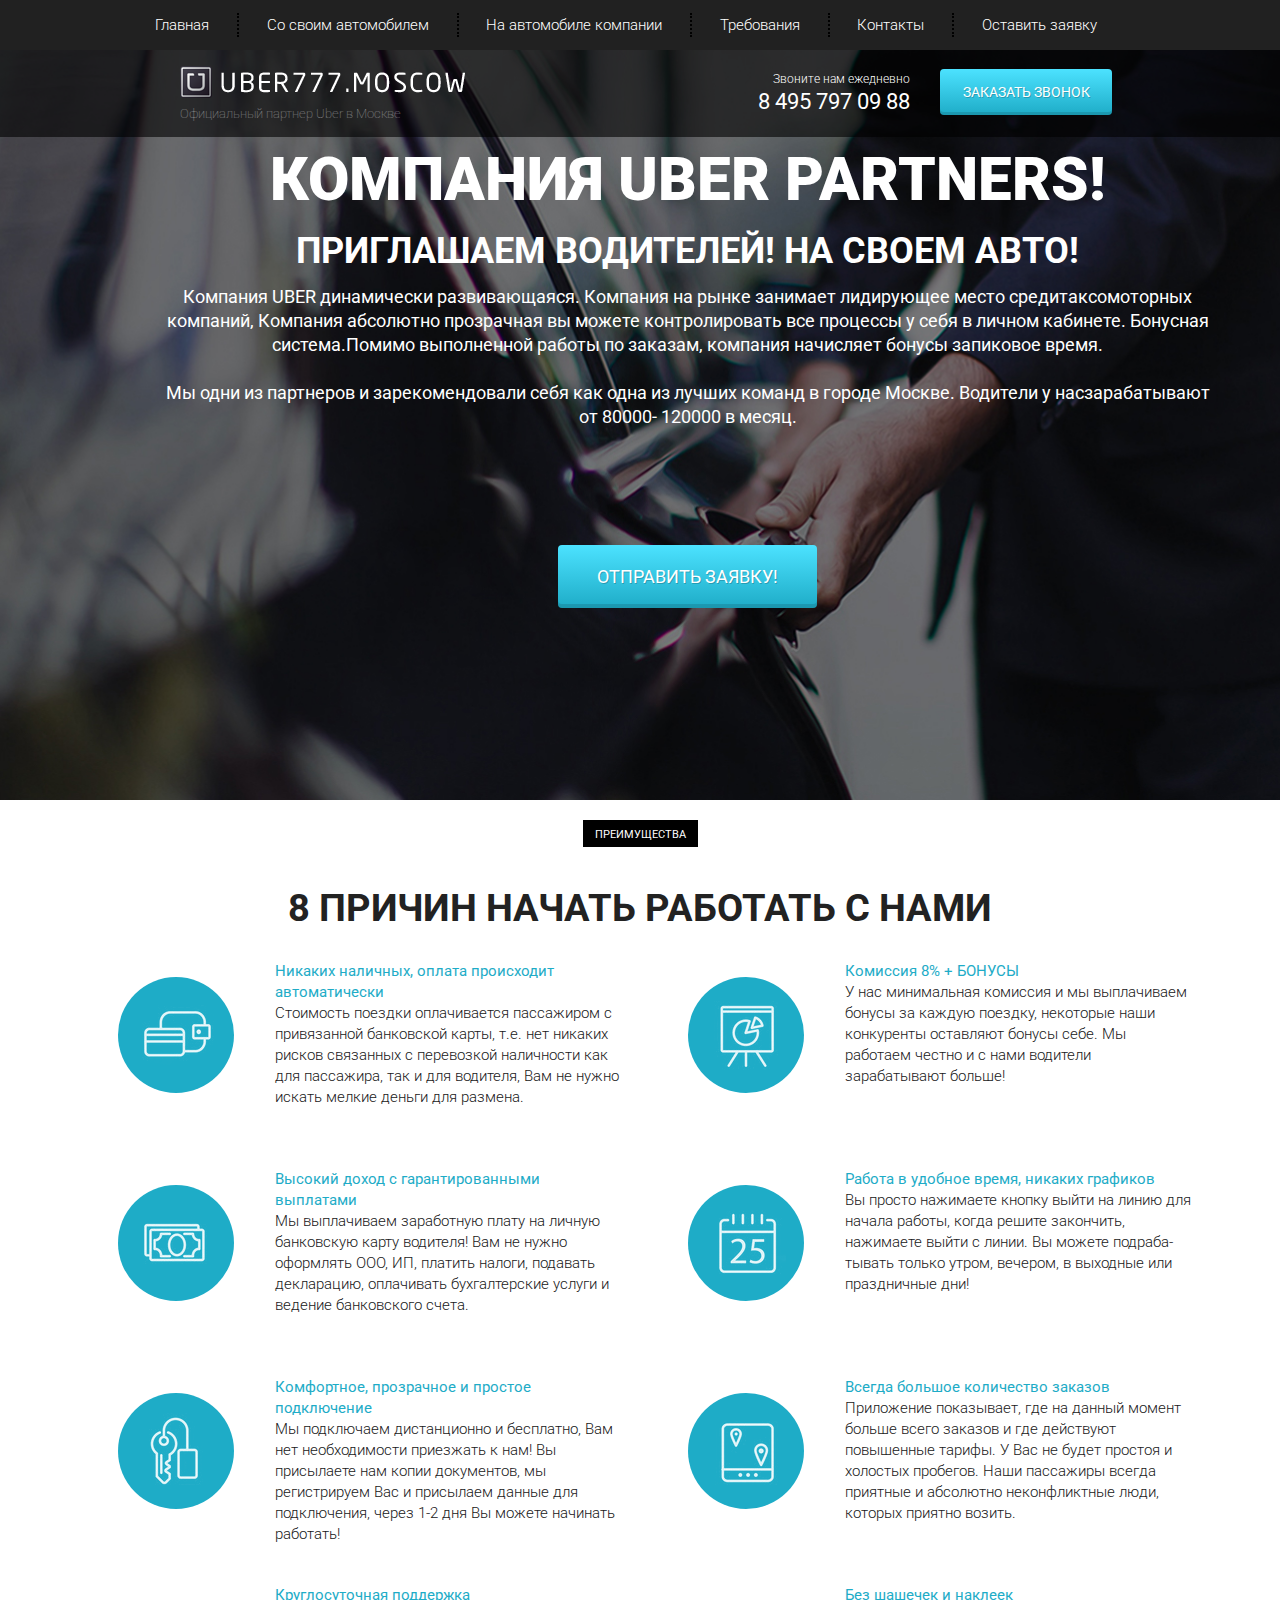
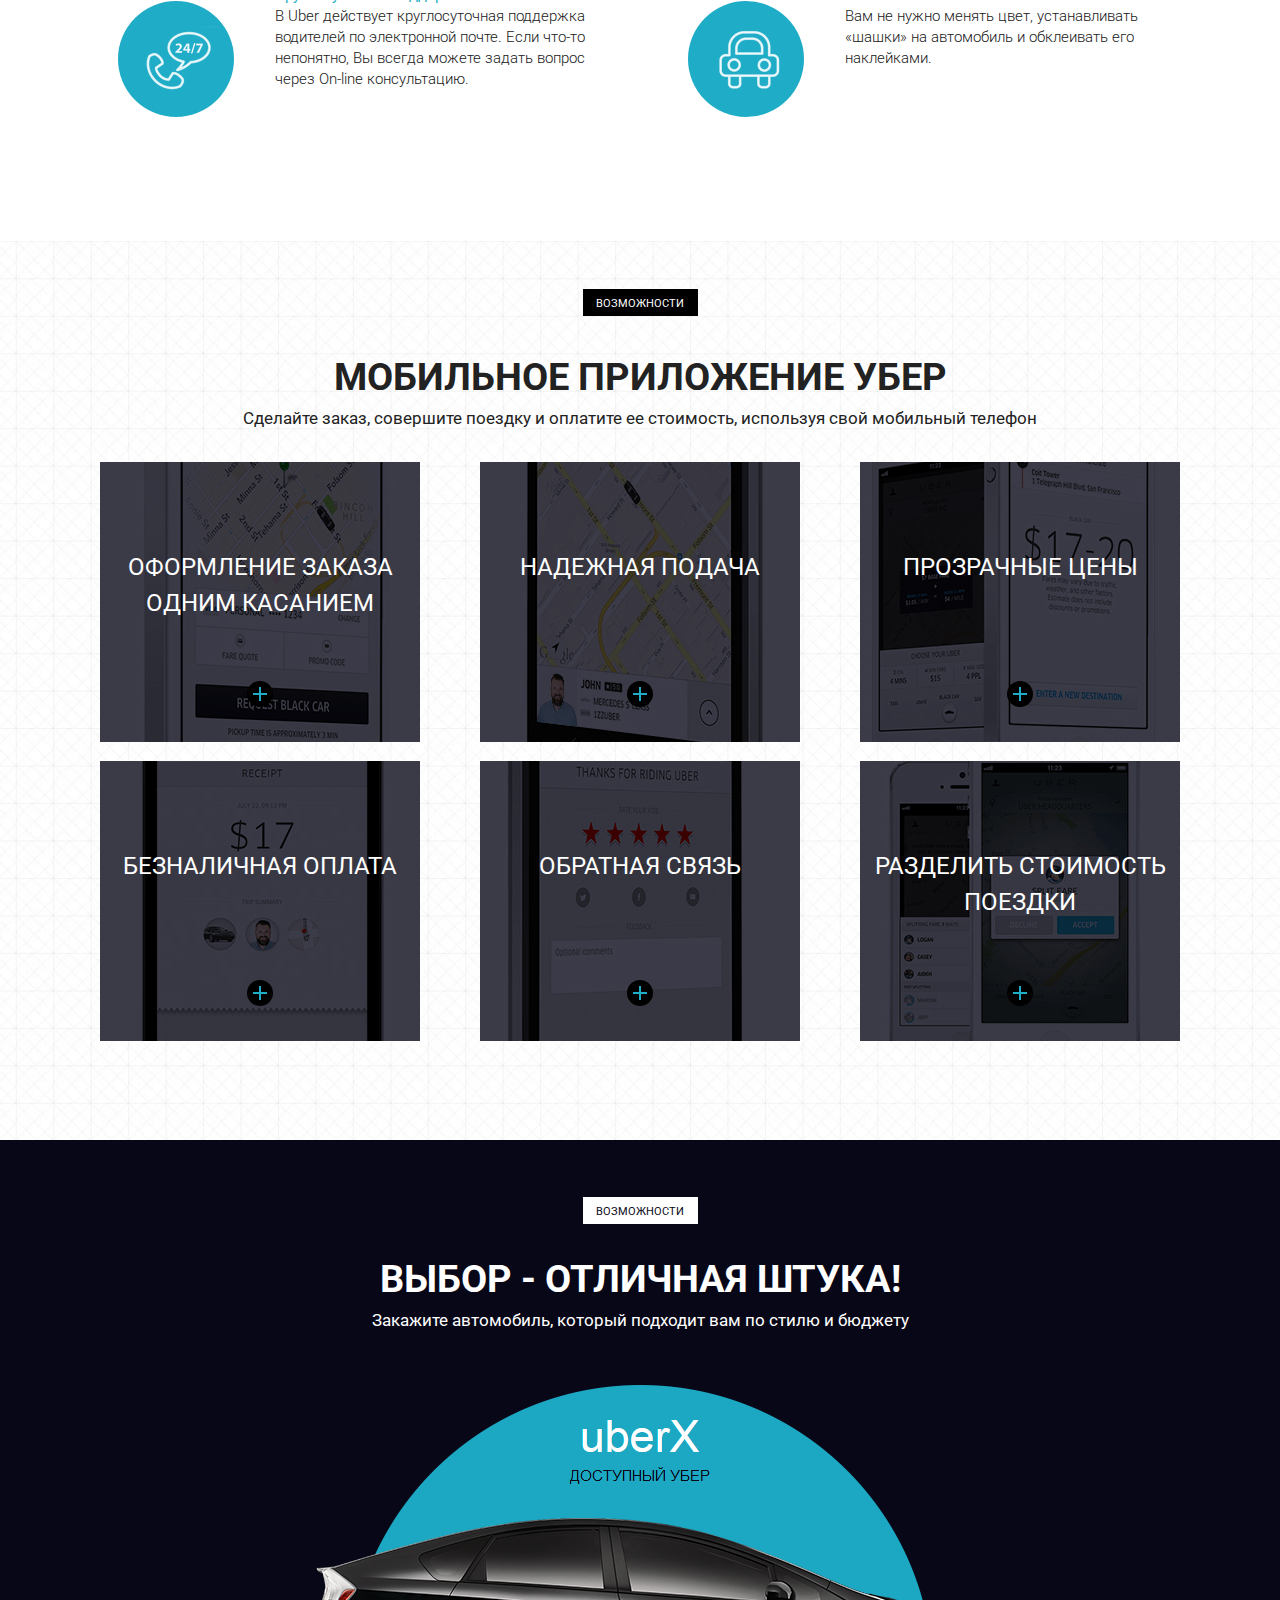
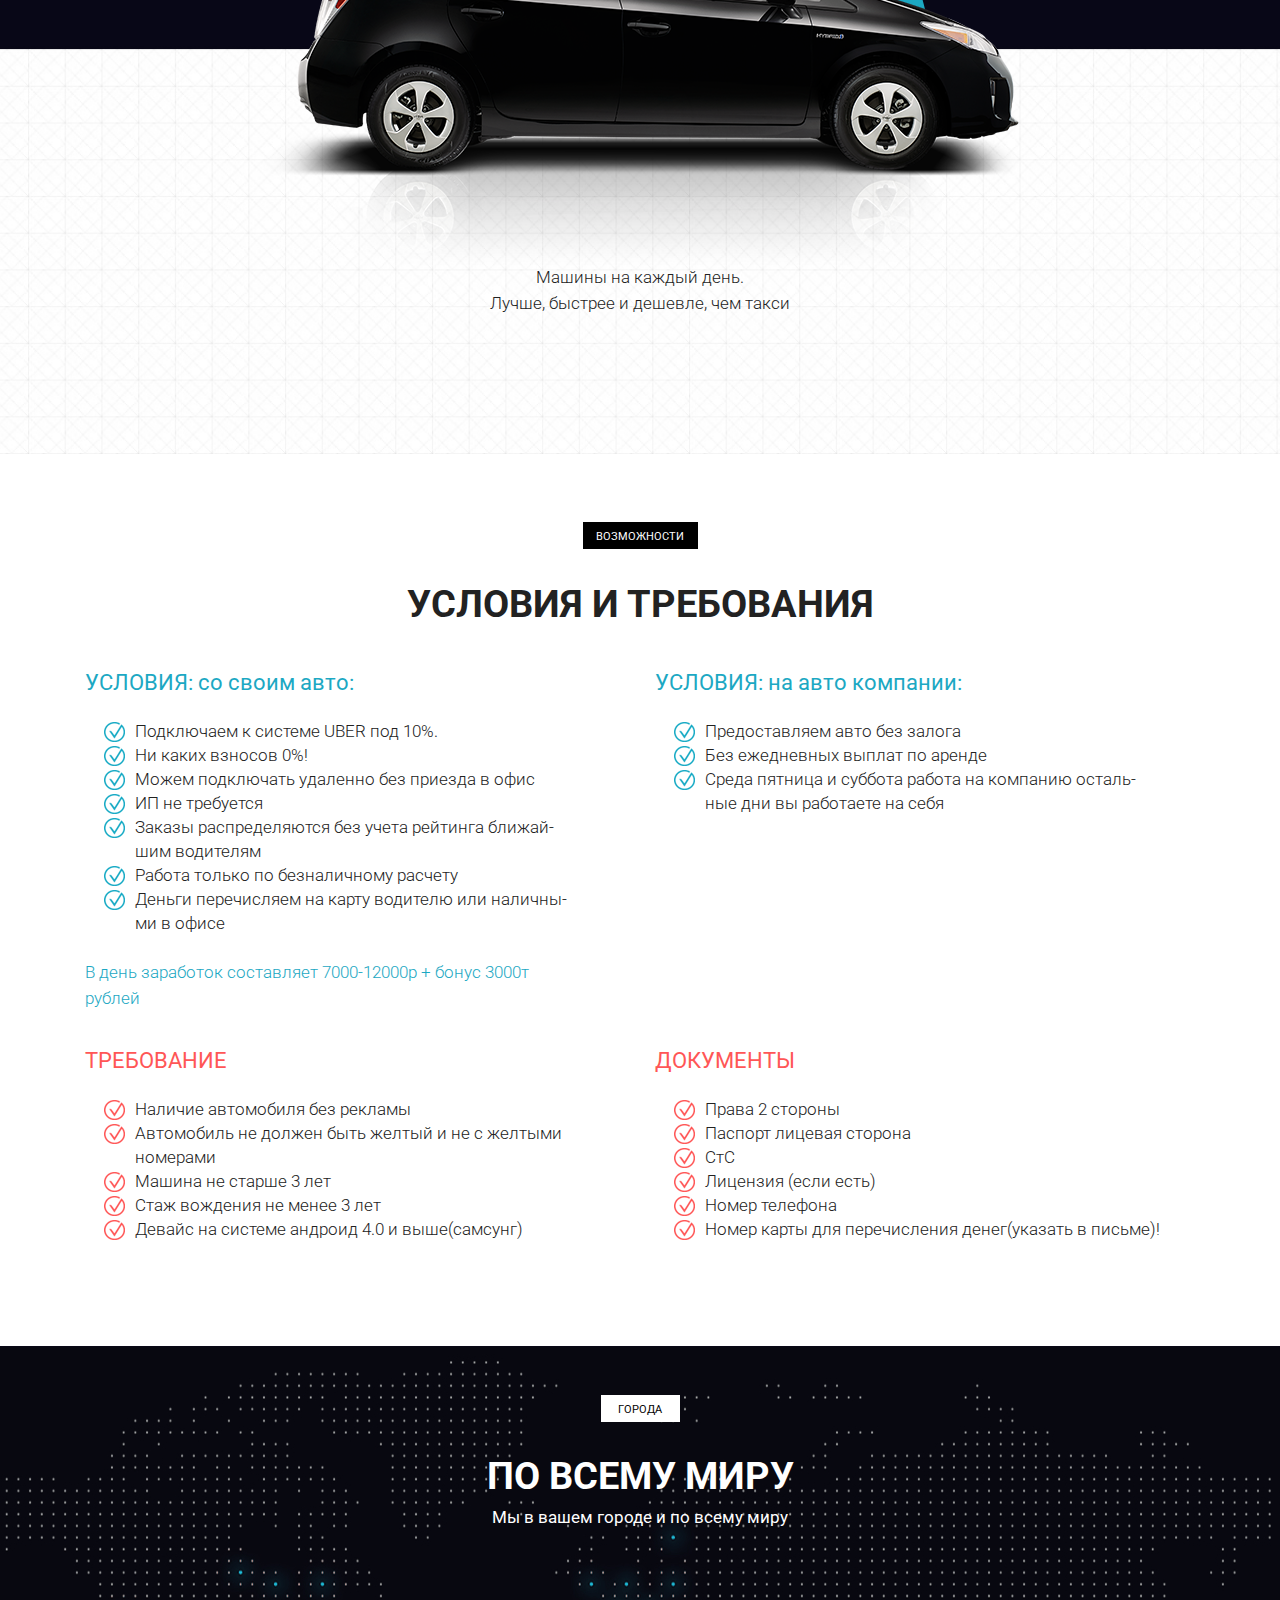
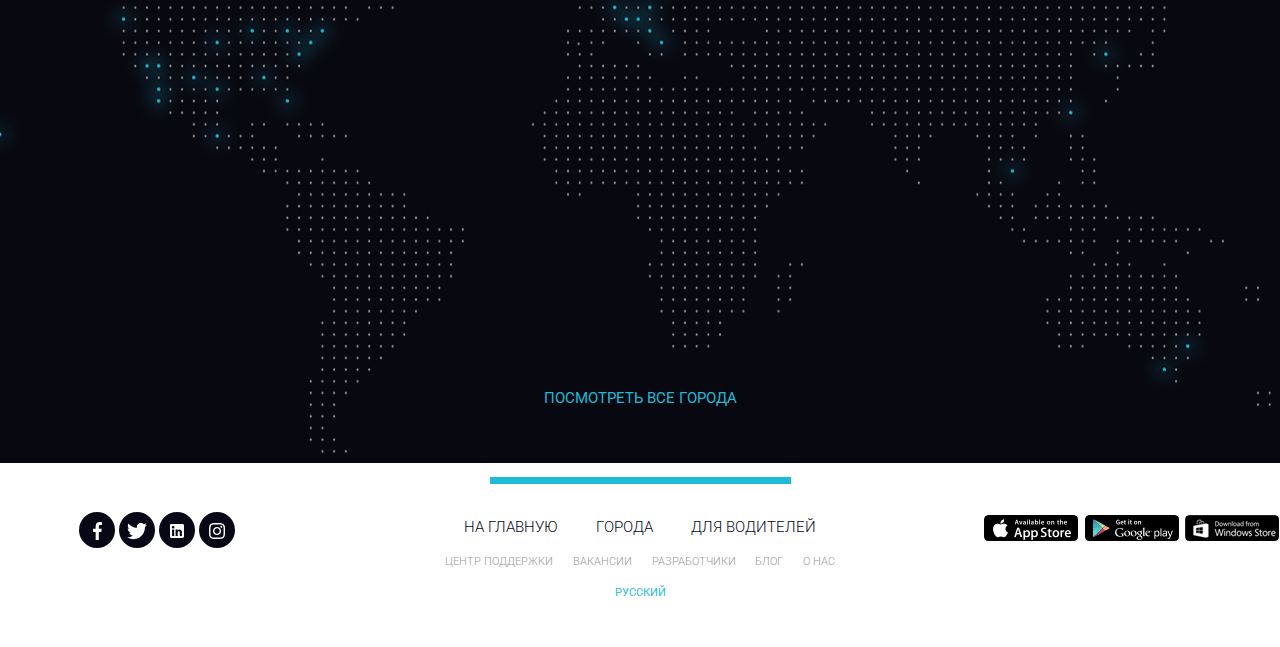
<file: uber/index.html>
<!DOCTYPE html>
<html lang="en">
<head>
    <meta charset="UTF-8">
    <meta http-equiv="X-UA-Compatible" content="IE=edge">
    <meta name="viewport" content="width=device-width, initial-scale=1.0">
    <title>Uber</title>
    <link href="https://fonts.googleapis.com/css2?family=Roboto:wght@300;400;700;900&display=swap" rel="stylesheet">
    <link rel="icon" href="icons/uber.ico" type="image/x-icon">
    <link rel="stylesheet" href="css/bootstrap-reboot.min.css">
    <link rel="stylesheet" href="css/bootstrap-grid.min.css">
    <link rel="stylesheet" href="css/style.min.css">
</head>
<body>
    <header>
        <nav>
            <div class="container">
                <ul class="menu">
                    <li class="menu_item"><a href="#" class="menu_link">Главная</a></li>
                    <li class="menu_item"><a href="#requier" class="menu_link">Со своим автомобилем</a></li>
                    <li class="menu_item"><a href="#requier" class="menu_link">На автомобиле компании</a></li>
                    <li class="menu_item"><a href="#requier" class="menu_link">Требования</a></li>
                    <li class="menu_item"><a href="#" class="menu_link">Контакты</a></li>
                    <li class="menu_item"><a href="#" class="menu_link">Оставить заявку</a></li>
                </ul>
            </div>

            <div class="hamburger">
                <span></span>
                <span></span>
                <span></span>
            </div>
        </nav>

        <div class="subheader">
            <div class="container">
                <div class="row">
                    <div class=" col-6 col-md-4 offset-md-1">
                        <a href="#" class="subheader_logo"><img src="img/Uber.png" alt="Uber"></a>
                        <div class="subheader_official">Официальный партнер Uber в Москве</div>
                    </div>
                    <div class="xs-hidden col-6 col-md-3 offset-md-1 col-xl-2 offset-xl-2">
                        <div class="subheader_call">Звоните нам ежедневно</div>
                        <a href="tel:84957970988" class="subheader_phone">8 495 797 09 88</a>
                    </div>
                    <div class="col-6 col-md-3">
                        <a href="tel:84957970988" class="xs-visited subheader_phone">8 495 797 09 88</a>
                        <button class="subheader_btn">заказать звонок</button>
                    </div>
                </div>
            </div>
        </div>
    </header>

    <section class="promo">
        <div class="container">
            <div class="row">
                <div class="cal-md-12 offset-md-0 cal-lg-10 offset-lg-1">
                    <h1 class="promo_header">КОМПАНИЯ UBER PARTNERS!</h1>
                    <h2 class="promo_subheader">ПРИГЛАШАЕМ ВОДИТЕЛЕЙ! НА СВОЕМ АВТО!</h2>
                    <div class="promo_descr">Компания UBER  динамически развивающаяся. Компания на рынке занимает лидирующее место средитаксомоторных компаний, Компания абсолютно прозрачная вы можете контролировать все процессы у себя в личном кабинете. Бонуcная система.Помимо выполненной работы по заказам, компания начисляет бонусы запиковое время.<br><br>Мы одни из партнеров и зарекомендовали себя как одна из лучших команд в городе Москве.  Водители у насзарабатывают от 80000- 120000 в месяц.</div>
                    <button class="promo_btn">ОТПРАВИТЬ ЗАЯВКУ!</button>
                </div>
            </div>
        </div>
    </section>

    <section class="work">
        <div class="container">
            <div class="work_uptitle">преимущества</div>
            <h2 class="work_header">8 причин начать работать с нами</h2>
            <div class="row">
                <div class="col-md-2">
                    <div class="work_calce">
                        <img src="icons/work/1.png" alt="1" class="work_img">
                    </div>
                </div>
                <div class="col-md-4">
                    <div class="work_descr">
                        <span>Никаких наличных, оплата происходит автоматически</span><br>Стоимость поездки оплачивается пассажиром с привязанной банковской карты, т.е. нет никаких рисков связанных с перевозкой наличности как для пассажира, так и для водителя, Вам не нужно искать мелкие деньги для размена.
                    </div>
                </div>
                <div class="col-md-2">
                    <div class="work_calce">
                        <img src="icons/work/2.png" alt="2" class="work_img">
                    </div>
                </div>
                <div class="col-md-4">
                    <div class="work_descr">
                        <span>Комиссия 8% + БОНУСЫ</span> <br>У нас минимальная комиссия и мы выплачиваем бонусы за каждую поездку, некоторые наши конкуренты оставляют бонусы себе. Мы работаем честно и с нами водители зарабатывают больше!
                    </div>
                </div>

                <div class="col-md-2">
                    <div class="work_calce">
                        <img src="icons/work/3.png" alt="3" class="work_img">
                    </div>
                </div>
                <div class="col-md-4">
                    <div class="work_descr">
                        <span>Высокий доход с гарантированными выплатами</span><br>Мы выплачиваем заработную плату на личную банковскую карту водителя! Вам не нужно оформлять ООО, ИП, платить налоги, подавать декларацию, оплачивать бухгалтерские услуги и ведение банковского счета.
                    </div>
                </div>
                <div class="col-md-2">
                    <div class="work_calce">
                        <img src="icons/work/4.png" alt="4" class="work_img">
                    </div>
                </div>
                <div class="col-md-4">
                    <div class="work_descr">
                        <span>Работа в удобное время, никаких графиков</span> <br>Вы просто нажимаете кнопку выйти на линию для начала работы, когда решите закончить, нажимаете выйти с линии. Вы можете подраба-тывать только утром, вечером, в выходные или праздничные дни! 
                    </div>
                </div>

                <div class="col-md-2">
                    <div class="work_calce">
                        <img src="icons/work/5.png" alt="5" class="work_img">
                    </div>
                </div>
                <div class="col-md-4">
                    <div class="work_descr">
                        <span>Комфортное, прозрачное и простое подключение</span><br>Мы подключаем дистанционно и бесплатно, Вам нет необходимости приезжать к нам! Вы присылаете нам копии документов, мы регистрируем Вас и присылаем данные для подключения, через 1-2 дня Вы можете начинать работать!
                    </div>
                </div>
                <div class="col-md-2">
                    <div class="work_calce">
                        <img src="icons/work/6.png" alt="6" class="work_img">
                    </div>
                </div>
                <div class="col-md-4">
                    <div class="work_descr">
                        <span>Всегда большое количество заказов</span> <br>Приложение показывает, где на данный момент больше всего заказов и где действуют повышенные тарифы. У Вас не будет простоя и холостых пробегов. Наши пассажиры всегда приятные и абсолютно неконфликтные люди, которых приятно возить.
                    </div>
                </div>

                <div class="col-md-2">
                    <div class="work_calce">
                        <img src="icons/work/7.png" alt="7" class="work_img">
                    </div>
                </div>
                <div class="col-md-4">
                    <div class="work_descr">
                        <span>Круглосуточная поддержка</span><br>В Uber действует круглосуточная поддержка водителей по электронной почте. Если что-то непонятно, Вы всегда можете задать вопрос через On-line консультацию.
                    </div>
                </div>
                <div class="col-md-2">
                    <div class="work_calce">
                        <img src="icons/work/8.png" alt="8" class="work_img">
                    </div>
                </div>
                <div class="col-md-4">
                    <div class="work_descr">
                        <span>Без шашечек и наклеек</span> <br>Вам не нужно менять цвет, устанавливать «шашки» на автомобиль и обклеивать его наклейками.
                    </div>
                </div>
            </div>
        </div>
    </section>

    <section class="mobile">
        <div class="container">
            <div class="mobile_label">Возможности</div>
            <div class="mobile_title">мобильное приложение убер</div>
            <div class="mobile_subtitle">Сделайте заказ, совершите поездку и оплатите ее стоимость, используя свой мобильный телефон</div>

            <div class="row">
                <div class="col-md-4">
                    <div class="mobile_item mobile_item_1">
                        <div class="mobile_item_subtitle">оформление заказа одним касанием</div>
                        <div class="mobile_item_plus"></div>
                    </div>
                </div>
                <div class="col-md-4">
                    <div class="mobile_item mobile_item_2">
                        <div class="mobile_item_subtitle">надежная подача</div>
                        <div class="mobile_item_plus"></div>
                    </div>
                </div>
                <div class="col-md-4">
                    <div class="mobile_item mobile_item_3">
                        <div class="mobile_item_subtitle">прозрачные цены</div>
                        <div class="mobile_item_plus"></div>
                    </div>
                </div>
                <div class="col-md-4">
                    <div class="mobile_item mobile_item_4">
                        <div class="mobile_item_subtitle">безналичная оплата</div>
                        <div class="mobile_item_plus"></div>
                    </div>
                </div>
                <div class="col-md-4">
                    <div class="mobile_item mobile_item_5">
                        <div class="mobile_item_subtitle">обратная связь</div>
                        <div class="mobile_item_plus"></div>
                    </div>
                </div>
                <div class="col-md-4">
                    <div class="mobile_item mobile_item_6">
                        <div class="mobile_item_subtitle">разделить стоимость поездки</div>
                        <div class="mobile_item_plus"></div>
                    </div>
                </div>
            </div>
        </div>
    </section>

    <section class="car">
        <div class="container">
            <div class="car_label">Возможности</div>
            <div class="car_header">Выбор - отличная штука!</div>
            <div class="car_subheader">Закажите автомобиль, который подходит вам по стилю и бюджету</div>
            <img src="img/car.png" alt="car" class="car_img">
            <div class="car_descr">Машины на каждый день.<br>Лучше, быстрее и дешевле, чем такси</div>
        </div>
    </section>

    <section class="requier" id="requier">
        <div class="container">
            <div class="requier_label">возможности</div>
            <div class="requier_header">условия и требования</div>
            <div class="row">
                <div class="col-md-6">
                    <div class="requier_block requier_block_nmb">
                        <div class="requier_title">УСЛОВИЯ: со своим авто:</div>
                        <ul class="requier_list">
                            <li>Подключаем к системе UBER  под 10%.</li>
                            <li>Ни каких взносов  0%!</li>
                            <li>Можем подключать удаленно без приезда в офис</li>
                            <li>ИП не требуется</li>
                            <li>Заказы распределяются без учета рейтинга ближай-<br>
                                шим водителям</li>
                            <li>Работа только по безналичному расчету</li>
                            <li>Деньги перечисляем на карту водителю или наличны-<br>
                                ми в офисе</li>
                        </ul>
                        <div class="requier_descr">В день заработок составляет 7000-12000р + бонус 3000т<br> рублей</div>
                    </div>
                 </div>
                <div class="col-md-6">
                    <div class="requier_block requier_block_nmb">
                        <div class="requier_title">УСЛОВИЯ: на авто компании:</div>
                        <ul class="requier_list">
                            <li>Предоставляем авто без залога</li>
                            <li>Без ежедневных выплат по аренде</li>
                            <li>Среда пятница и суббота работа на компанию осталь-<br>
                                ные дни вы работаете на себя</li>
                    </div>
                </div>
                <div class="col-md-6">
                    <div class="requier_block requier_block_nmb warning">
                        <div class="requier_title">ТРЕБОВАНИЕ</div>
                        <ul class="requier_list">
                            <li>Наличие автомобиля без рекламы</li>
                            <li>Автомобиль не должен быть желтый и не с желтыми <br>
                                номерами</li>
                            <li>Машина не старше 3 лет</li>
                            <li>Стаж вождения не менее 3 лет</li>
                            <li>Девайс на системе андроид 4.0 и выше(самсунг)</li>
                    </div>
                </div>
                <div class="col-md-6">
                    <div class="requier_block requier_block_nmb warning">
                        <div class="requier_title">ДОКУМЕНТЫ</div>
                        <ul class="requier_list">
                            <li>Права 2 стороны</li>
                            <li>Паспорт лицевая сторона</li>
                            <li>СтС</li>
                            <li>Лицензия (если есть)</li>
                            <li>Номер телефона</li>
                            <li>Номер карты для перечисления денег(указать в письме)!</li>
                        </ul>
                    </div>
                </div>
            </div>
        </div>
    </section>

    <section class="world">
        <div class="container">
            <div class="world_label">города</div>
            <div class="world_header">По всему миру</div>
            <div class="world_subheader">Мы в вашем городе и по всему миру</div>
            <a href="#" class="world_link">посмотреть все города</a>
        </div>
    </section>

    <footer class="message">
        <div class="message_diving"></div>
        <div class="message_links">
            <div class="message_wrapperOne">
                <a href="#" class="message_link message_link_black">на главную</a>
                <a href="#" class="message_link message_link_black">города</a>
                <a href="#" class="message_link message_link_black">для водителей</a>
            </div>
            <div class="message_wrapperTwo">
                <a href="#" class="message_link message_link_grey">центр поддержки</a>
                <a href="#" class="message_link message_link_grey">вакансии</a>
                <a href="#" class="message_link message_link_grey">разработчики</a>
                <a href="#" class="message_link message_link_grey">блог</a>
                <a href="#" class="message_link message_link_grey">о нас</a>
            </div>
            <a href="#" class="message_link message_link_blue">русский</a>
        </div>
        <div class="message_app"><img src="img/links.jpg" alt="links"></div>
        <div class="message_wrapper">
            <div class="message_cicle"><a href="#"><img src="icons/message/facebook.svg" alt="facebook" class="message_img"></a></div>
            <div class="message_cicle"><a href="#"><img src="icons/message/twitter.svg" alt="twitter" class="message_img"></a></div>
            <div class="message_cicle"><a href="#"><img src="icons/message/linkedin.svg" alt="linkedin" class="message_img"></a></div>
            <div class="message_cicle"><a href="#"><img src="icons/message/instagram.svg" alt="instagram" class="message_img"></a></div>
        </div>        
    </footer>

    <script src="js/script.js"></script>

</body>
</html>
</file>
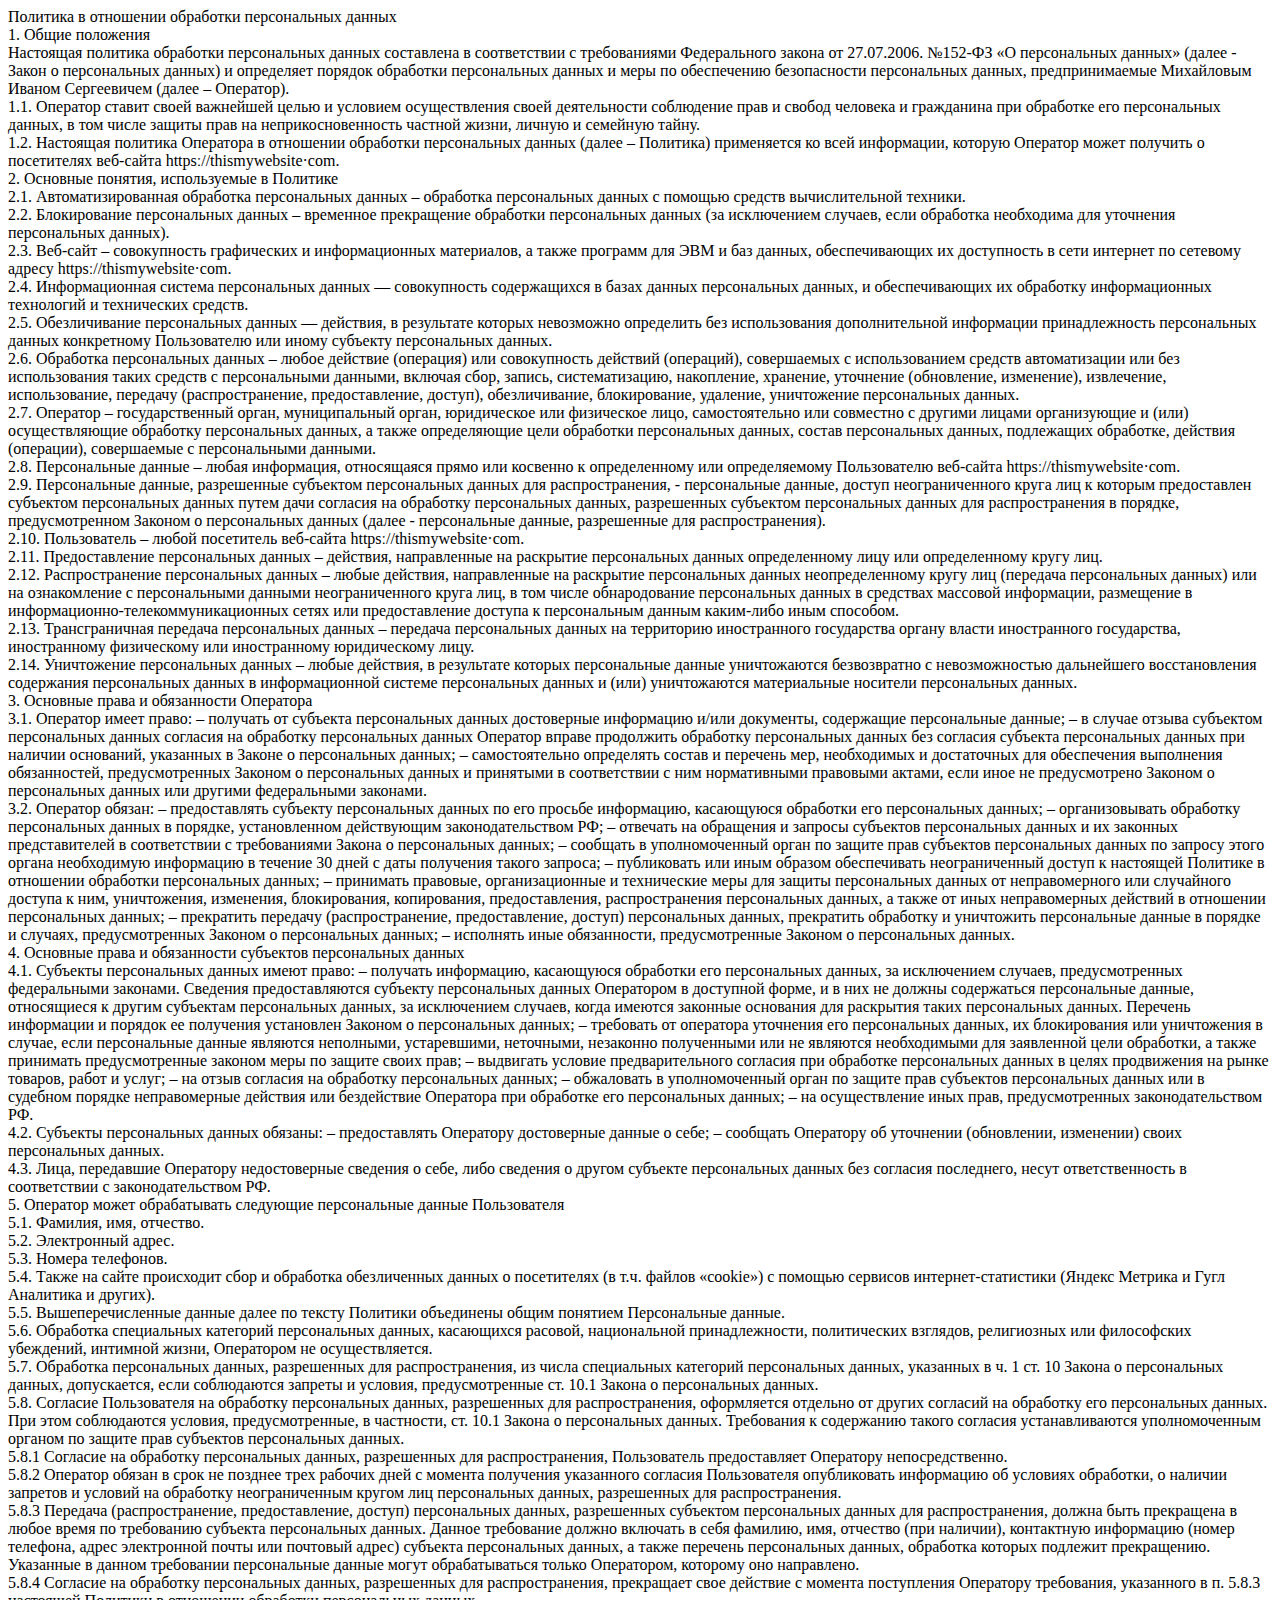
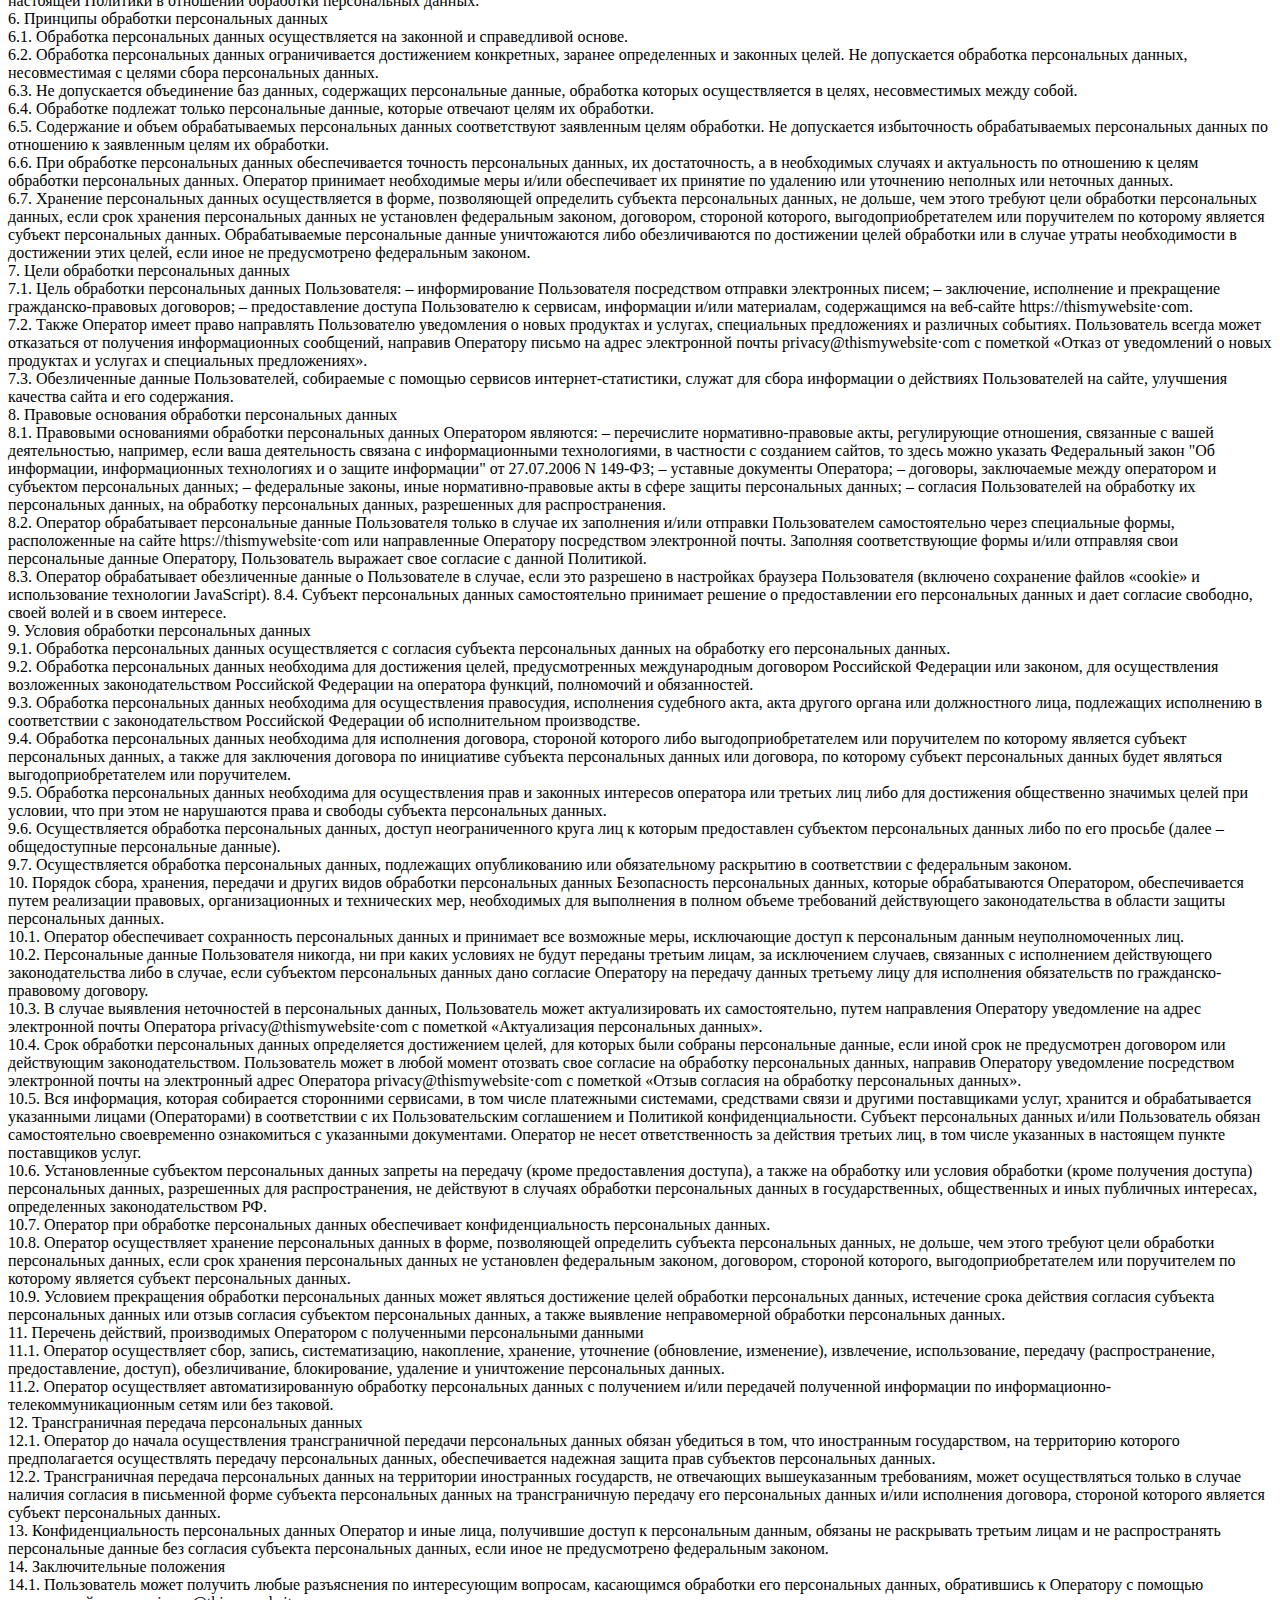
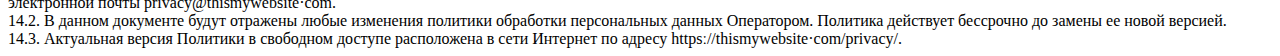
<file: policy.html>
<!DOCTYPE html><html lang="en"><head><meta charset="UTF-8"><meta http-equiv="X-UA-Compatible" content="IE=edge"><meta name="viewport" content="width=device-width,initial-scale=1"><title>policy</title></head><body>Политика в отношении обработки персональных данных<br>1. Общие положения<br>Настоящая политика обработки персональных данных составлена в соответствии с требованиями Федерального закона от 27.07.2006. №152-ФЗ «О персональных данных» (далее - Закон о персональных данных) и определяет порядок обработки персональных данных и меры по обеспечению безопасности персональных данных, предпринимаемые Михайловым Иваном Сергеевичем (далее – Оператор).<br>1.1. Оператор ставит своей важнейшей целью и условием осуществления своей деятельности соблюдение прав и свобод человека и гражданина при обработке его персональных данных, в том числе защиты прав на неприкосновенность частной жизни, личную и семейную тайну.<br>1.2. Настоящая политика Оператора в отношении обработки персональных данных (далее – Политика) применяется ко всей информации, которую Оператор может получить о посетителях веб-сайта httpsː//thismywebsite·com.<br>2. Основные понятия, используемые в Политике<br>2.1. Автоматизированная обработка персональных данных – обработка персональных данных с помощью средств вычислительной техники.<br>2.2. Блокирование персональных данных – временное прекращение обработки персональных данных (за исключением случаев, если обработка необходима для уточнения персональных данных).<br>2.3. Веб-сайт – совокупность графических и информационных материалов, а также программ для ЭВМ и баз данных, обеспечивающих их доступность в сети интернет по сетевому адресу httpsː//thismywebsite·com.<br>2.4. Информационная система персональных данных — совокупность содержащихся в базах данных персональных данных, и обеспечивающих их обработку информационных технологий и технических средств.<br>2.5. Обезличивание персональных данных — действия, в результате которых невозможно определить без использования дополнительной информации принадлежность персональных данных конкретному Пользователю или иному субъекту персональных данных.<br>2.6. Обработка персональных данных – любое действие (операция) или совокупность действий (операций), совершаемых с использованием средств автоматизации или без использования таких средств с персональными данными, включая сбор, запись, систематизацию, накопление, хранение, уточнение (обновление, изменение), извлечение, использование, передачу (распространение, предоставление, доступ), обезличивание, блокирование, удаление, уничтожение персональных данных.<br>2.7. Оператор – государственный орган, муниципальный орган, юридическое или физическое лицо, самостоятельно или совместно с другими лицами организующие и (или) осуществляющие обработку персональных данных, а также определяющие цели обработки персональных данных, состав персональных данных, подлежащих обработке, действия (операции), совершаемые с персональными данными.<br>2.8. Персональные данные – любая информация, относящаяся прямо или косвенно к определенному или определяемому Пользователю веб-сайта httpsː//thismywebsite·com.<br>2.9. Персональные данные, разрешенные субъектом персональных данных для распространения, - персональные данные, доступ неограниченного круга лиц к которым предоставлен субъектом персональных данных путем дачи согласия на обработку персональных данных, разрешенных субъектом персональных данных для распространения в порядке, предусмотренном Законом о персональных данных (далее - персональные данные, разрешенные для распространения).<br>2.10. Пользователь – любой посетитель веб-сайта httpsː//thismywebsite·com.<br>2.11. Предоставление персональных данных – действия, направленные на раскрытие персональных данных определенному лицу или определенному кругу лиц.<br>2.12. Распространение персональных данных – любые действия, направленные на раскрытие персональных данных неопределенному кругу лиц (передача персональных данных) или на ознакомление с персональными данными неограниченного круга лиц, в том числе обнародование персональных данных в средствах массовой информации, размещение в информационно-телекоммуникационных сетях или предоставление доступа к персональным данным каким-либо иным способом.<br>2.13. Трансграничная передача персональных данных – передача персональных данных на территорию иностранного государства органу власти иностранного государства, иностранному физическому или иностранному юридическому лицу.<br>2.14. Уничтожение персональных данных – любые действия, в результате которых персональные данные уничтожаются безвозвратно с невозможностью дальнейшего восстановления содержания персональных данных в информационной системе персональных данных и (или) уничтожаются материальные носители персональных данных.<br>3. Основные права и обязанности Оператора<br>3.1. Оператор имеет право: – получать от субъекта персональных данных достоверные информацию и/или документы, содержащие персональные данные; – в случае отзыва субъектом персональных данных согласия на обработку персональных данных Оператор вправе продолжить обработку персональных данных без согласия субъекта персональных данных при наличии оснований, указанных в Законе о персональных данных; – самостоятельно определять состав и перечень мер, необходимых и достаточных для обеспечения выполнения обязанностей, предусмотренных Законом о персональных данных и принятыми в соответствии с ним нормативными правовыми актами, если иное не предусмотрено Законом о персональных данных или другими федеральными законами.<br>3.2. Оператор обязан: – предоставлять субъекту персональных данных по его просьбе информацию, касающуюся обработки его персональных данных; – организовывать обработку персональных данных в порядке, установленном действующим законодательством РФ; – отвечать на обращения и запросы субъектов персональных данных и их законных представителей в соответствии с требованиями Закона о персональных данных; – сообщать в уполномоченный орган по защите прав субъектов персональных данных по запросу этого органа необходимую информацию в течение 30 дней с даты получения такого запроса; – публиковать или иным образом обеспечивать неограниченный доступ к настоящей Политике в отношении обработки персональных данных; – принимать правовые, организационные и технические меры для защиты персональных данных от неправомерного или случайного доступа к ним, уничтожения, изменения, блокирования, копирования, предоставления, распространения персональных данных, а также от иных неправомерных действий в отношении персональных данных; – прекратить передачу (распространение, предоставление, доступ) персональных данных, прекратить обработку и уничтожить персональные данные в порядке и случаях, предусмотренных Законом о персональных данных; – исполнять иные обязанности, предусмотренные Законом о персональных данных.<br>4. Основные права и обязанности субъектов персональных данных<br>4.1. Субъекты персональных данных имеют право: – получать информацию, касающуюся обработки его персональных данных, за исключением случаев, предусмотренных федеральными законами. Сведения предоставляются субъекту персональных данных Оператором в доступной форме, и в них не должны содержаться персональные данные, относящиеся к другим субъектам персональных данных, за исключением случаев, когда имеются законные основания для раскрытия таких персональных данных. Перечень информации и порядок ее получения установлен Законом о персональных данных; – требовать от оператора уточнения его персональных данных, их блокирования или уничтожения в случае, если персональные данные являются неполными, устаревшими, неточными, незаконно полученными или не являются необходимыми для заявленной цели обработки, а также принимать предусмотренные законом меры по защите своих прав; – выдвигать условие предварительного согласия при обработке персональных данных в целях продвижения на рынке товаров, работ и услуг; – на отзыв согласия на обработку персональных данных; – обжаловать в уполномоченный орган по защите прав субъектов персональных данных или в судебном порядке неправомерные действия или бездействие Оператора при обработке его персональных данных; – на осуществление иных прав, предусмотренных законодательством РФ.<br>4.2. Субъекты персональных данных обязаны: – предоставлять Оператору достоверные данные о себе; – сообщать Оператору об уточнении (обновлении, изменении) своих персональных данных.<br>4.3. Лица, передавшие Оператору недостоверные сведения о себе, либо сведения о другом субъекте персональных данных без согласия последнего, несут ответственность в соответствии с законодательством РФ.<br>5. Оператор может обрабатывать следующие персональные данные Пользователя<br>5.1. Фамилия, имя, отчество.<br>5.2. Электронный адрес.<br>5.3. Номера телефонов.<br>5.4. Также на сайте происходит сбор и обработка обезличенных данных о посетителях (в т.ч. файлов «cookie») с помощью сервисов интернет-статистики (Яндекс Метрика и Гугл Аналитика и других).<br>5.5. Вышеперечисленные данные далее по тексту Политики объединены общим понятием Персональные данные.<br>5.6. Обработка специальных категорий персональных данных, касающихся расовой, национальной принадлежности, политических взглядов, религиозных или философских убеждений, интимной жизни, Оператором не осуществляется.<br>5.7. Обработка персональных данных, разрешенных для распространения, из числа специальных категорий персональных данных, указанных в ч. 1 ст. 10 Закона о персональных данных, допускается, если соблюдаются запреты и условия, предусмотренные ст. 10.1 Закона о персональных данных.<br>5.8. Согласие Пользователя на обработку персональных данных, разрешенных для распространения, оформляется отдельно от других согласий на обработку его персональных данных. При этом соблюдаются условия, предусмотренные, в частности, ст. 10.1 Закона о персональных данных. Требования к содержанию такого согласия устанавливаются уполномоченным органом по защите прав субъектов персональных данных.<br>5.8.1 Согласие на обработку персональных данных, разрешенных для распространения, Пользователь предоставляет Оператору непосредственно.<br>5.8.2 Оператор обязан в срок не позднее трех рабочих дней с момента получения указанного согласия Пользователя опубликовать информацию об условиях обработки, о наличии запретов и условий на обработку неограниченным кругом лиц персональных данных, разрешенных для распространения.<br>5.8.3 Передача (распространение, предоставление, доступ) персональных данных, разрешенных субъектом персональных данных для распространения, должна быть прекращена в любое время по требованию субъекта персональных данных. Данное требование должно включать в себя фамилию, имя, отчество (при наличии), контактную информацию (номер телефона, адрес электронной почты или почтовый адрес) субъекта персональных данных, а также перечень персональных данных, обработка которых подлежит прекращению. Указанные в данном требовании персональные данные могут обрабатываться только Оператором, которому оно направлено.<br>5.8.4 Согласие на обработку персональных данных, разрешенных для распространения, прекращает свое действие с момента поступления Оператору требования, указанного в п. 5.8.3 настоящей Политики в отношении обработки персональных данных.<br>6. Принципы обработки персональных данных<br>6.1. Обработка персональных данных осуществляется на законной и справедливой основе.<br>6.2. Обработка персональных данных ограничивается достижением конкретных, заранее определенных и законных целей. Не допускается обработка персональных данных, несовместимая с целями сбора персональных данных.<br>6.3. Не допускается объединение баз данных, содержащих персональные данные, обработка которых осуществляется в целях, несовместимых между собой.<br>6.4. Обработке подлежат только персональные данные, которые отвечают целям их обработки.<br>6.5. Содержание и объем обрабатываемых персональных данных соответствуют заявленным целям обработки. Не допускается избыточность обрабатываемых персональных данных по отношению к заявленным целям их обработки.<br>6.6. При обработке персональных данных обеспечивается точность персональных данных, их достаточность, а в необходимых случаях и актуальность по отношению к целям обработки персональных данных. Оператор принимает необходимые меры и/или обеспечивает их принятие по удалению или уточнению неполных или неточных данных.<br>6.7. Хранение персональных данных осуществляется в форме, позволяющей определить субъекта персональных данных, не дольше, чем этого требуют цели обработки персональных данных, если срок хранения персональных данных не установлен федеральным законом, договором, стороной которого, выгодоприобретателем или поручителем по которому является субъект персональных данных. Обрабатываемые персональные данные уничтожаются либо обезличиваются по достижении целей обработки или в случае утраты необходимости в достижении этих целей, если иное не предусмотрено федеральным законом.<br>7. Цели обработки персональных данных<br>7.1. Цель обработки персональных данных Пользователя: – информирование Пользователя посредством отправки электронных писем; – заключение, исполнение и прекращение гражданско-правовых договоров; – предоставление доступа Пользователю к сервисам, информации и/или материалам, содержащимся на веб-сайте httpsː//thismywebsite·com.<br>7.2. Также Оператор имеет право направлять Пользователю уведомления о новых продуктах и услугах, специальных предложениях и различных событиях. Пользователь всегда может отказаться от получения информационных сообщений, направив Оператору письмо на адрес электронной почты privacy@thismywebsite·com с пометкой «Отказ от уведомлений о новых продуктах и услугах и специальных предложениях».<br>7.3. Обезличенные данные Пользователей, собираемые с помощью сервисов интернет-статистики, служат для сбора информации о действиях Пользователей на сайте, улучшения качества сайта и его содержания.<br>8. Правовые основания обработки персональных данных<br>8.1. Правовыми основаниями обработки персональных данных Оператором являются: – перечислите нормативно-правовые акты, регулирующие отношения, связанные с вашей деятельностью, например, если ваша деятельность связана с информационными технологиями, в частности с созданием сайтов, то здесь можно указать Федеральный закон "Об информации, информационных технологиях и о защите информации" от 27.07.2006 N 149-ФЗ; – уставные документы Оператора; – договоры, заключаемые между оператором и субъектом персональных данных; – федеральные законы, иные нормативно-правовые акты в сфере защиты персональных данных; – согласия Пользователей на обработку их персональных данных, на обработку персональных данных, разрешенных для распространения.<br>8.2. Оператор обрабатывает персональные данные Пользователя только в случае их заполнения и/или отправки Пользователем самостоятельно через специальные формы, расположенные на сайте httpsː//thismywebsite·com или направленные Оператору посредством электронной почты. Заполняя соответствующие формы и/или отправляя свои персональные данные Оператору, Пользователь выражает свое согласие с данной Политикой.<br>8.3. Оператор обрабатывает обезличенные данные о Пользователе в случае, если это разрешено в настройках браузера Пользователя (включено сохранение файлов «cookie» и использование технологии JavaScript). 8.4. Субъект персональных данных самостоятельно принимает решение о предоставлении его персональных данных и дает согласие свободно, своей волей и в своем интересе.<br>9. Условия обработки персональных данных<br>9.1. Обработка персональных данных осуществляется с согласия субъекта персональных данных на обработку его персональных данных.<br>9.2. Обработка персональных данных необходима для достижения целей, предусмотренных международным договором Российской Федерации или законом, для осуществления возложенных законодательством Российской Федерации на оператора функций, полномочий и обязанностей.<br>9.3. Обработка персональных данных необходима для осуществления правосудия, исполнения судебного акта, акта другого органа или должностного лица, подлежащих исполнению в соответствии с законодательством Российской Федерации об исполнительном производстве.<br>9.4. Обработка персональных данных необходима для исполнения договора, стороной которого либо выгодоприобретателем или поручителем по которому является субъект персональных данных, а также для заключения договора по инициативе субъекта персональных данных или договора, по которому субъект персональных данных будет являться выгодоприобретателем или поручителем.<br>9.5. Обработка персональных данных необходима для осуществления прав и законных интересов оператора или третьих лиц либо для достижения общественно значимых целей при условии, что при этом не нарушаются права и свободы субъекта персональных данных.<br>9.6. Осуществляется обработка персональных данных, доступ неограниченного круга лиц к которым предоставлен субъектом персональных данных либо по его просьбе (далее – общедоступные персональные данные).<br>9.7. Осуществляется обработка персональных данных, подлежащих опубликованию или обязательному раскрытию в соответствии с федеральным законом.<br>10. Порядок сбора, хранения, передачи и других видов обработки персональных данных Безопасность персональных данных, которые обрабатываются Оператором, обеспечивается путем реализации правовых, организационных и технических мер, необходимых для выполнения в полном объеме требований действующего законодательства в области защиты персональных данных.<br>10.1. Оператор обеспечивает сохранность персональных данных и принимает все возможные меры, исключающие доступ к персональным данным неуполномоченных лиц.<br>10.2. Персональные данные Пользователя никогда, ни при каких условиях не будут переданы третьим лицам, за исключением случаев, связанных с исполнением действующего законодательства либо в случае, если субъектом персональных данных дано согласие Оператору на передачу данных третьему лицу для исполнения обязательств по гражданско-правовому договору.<br>10.3. В случае выявления неточностей в персональных данных, Пользователь может актуализировать их самостоятельно, путем направления Оператору уведомление на адрес электронной почты Оператора privacy@thismywebsite·com с пометкой «Актуализация персональных данных».<br>10.4. Срок обработки персональных данных определяется достижением целей, для которых были собраны персональные данные, если иной срок не предусмотрен договором или действующим законодательством. Пользователь может в любой момент отозвать свое согласие на обработку персональных данных, направив Оператору уведомление посредством электронной почты на электронный адрес Оператора privacy@thismywebsite·com с пометкой «Отзыв согласия на обработку персональных данных».<br>10.5. Вся информация, которая собирается сторонними сервисами, в том числе платежными системами, средствами связи и другими поставщиками услуг, хранится и обрабатывается указанными лицами (Операторами) в соответствии с их Пользовательским соглашением и Политикой конфиденциальности. Субъект персональных данных и/или Пользователь обязан самостоятельно своевременно ознакомиться с указанными документами. Оператор не несет ответственность за действия третьих лиц, в том числе указанных в настоящем пункте поставщиков услуг.<br>10.6. Установленные субъектом персональных данных запреты на передачу (кроме предоставления доступа), а также на обработку или условия обработки (кроме получения доступа) персональных данных, разрешенных для распространения, не действуют в случаях обработки персональных данных в государственных, общественных и иных публичных интересах, определенных законодательством РФ.<br>10.7. Оператор при обработке персональных данных обеспечивает конфиденциальность персональных данных.<br>10.8. Оператор осуществляет хранение персональных данных в форме, позволяющей определить субъекта персональных данных, не дольше, чем этого требуют цели обработки персональных данных, если срок хранения персональных данных не установлен федеральным законом, договором, стороной которого, выгодоприобретателем или поручителем по которому является субъект персональных данных.<br>10.9. Условием прекращения обработки персональных данных может являться достижение целей обработки персональных данных, истечение срока действия согласия субъекта персональных данных или отзыв согласия субъектом персональных данных, а также выявление неправомерной обработки персональных данных.<br>11. Перечень действий, производимых Оператором с полученными персональными данными<br>11.1. Оператор осуществляет сбор, запись, систематизацию, накопление, хранение, уточнение (обновление, изменение), извлечение, использование, передачу (распространение, предоставление, доступ), обезличивание, блокирование, удаление и уничтожение персональных данных.<br>11.2. Оператор осуществляет автоматизированную обработку персональных данных с получением и/или передачей полученной информации по информационно-телекоммуникационным сетям или без таковой.<br>12. Трансграничная передача персональных данных<br>12.1. Оператор до начала осуществления трансграничной передачи персональных данных обязан убедиться в том, что иностранным государством, на территорию которого предполагается осуществлять передачу персональных данных, обеспечивается надежная защита прав субъектов персональных данных.<br>12.2. Трансграничная передача персональных данных на территории иностранных государств, не отвечающих вышеуказанным требованиям, может осуществляться только в случае наличия согласия в письменной форме субъекта персональных данных на трансграничную передачу его персональных данных и/или исполнения договора, стороной которого является субъект персональных данных.<br>13. Конфиденциальность персональных данных Оператор и иные лица, получившие доступ к персональным данным, обязаны не раскрывать третьим лицам и не распространять персональные данные без согласия субъекта персональных данных, если иное не предусмотрено федеральным законом.<br>14. Заключительные положения<br>14.1. Пользователь может получить любые разъяснения по интересующим вопросам, касающимся обработки его персональных данных, обратившись к Оператору с помощью электронной почты privacy@thismywebsite·com.<br>14.2. В данном документе будут отражены любые изменения политики обработки персональных данных Оператором. Политика действует бессрочно до замены ее новой версией.<br>14.3. Актуальная версия Политики в свободном доступе расположена в сети Интернет по адресу httpsː//thismywebsite·com/privacy/.</body></html>
</file>
<file: uber/css/style.min.css>
*{font-family:Roboto,sans-serif}header{position:relative}nav{position:fixed;width:100%;height:50px;background:#212121;z-index:2}nav .menu{display:flex;justify-content:space-between;padding:13px 70px;margin:0;list-style-type:none}nav .menu_link{font-weight:300;font-size:15px;color:#fff}nav .menu_item{border-right:2px dotted #000;padding-right:28px}nav .menu_item:last-child{border-right:none}nav .hamburger{display:none}.subheader{margin-top:50px;position:absolute;width:100%;height:87px;background:rgba(0,0,0,.6)}.subheader_logo{display:block;margin-top:16px;width:100%}.subheader_official{margin-top:6px;opacity:.5;font-weight:100;font-size:13px;color:#fff}.subheader_call{margin-top:20px;font-weight:300;font-size:12px;text-align:right;color:#fff}.subheader_phone{display:block;margin-top:8px;font-weight:400;font-size:22px;line-height:12px;text-align:right;text-transform:uppercase;color:#fff}.subheader_btn{margin-top:19px;width:172px;height:46px;box-shadow:inset 0 -3px 0 rgba(0,0,0,.12);border:none;border-radius:4px;background-image:linear-gradient(to top,#1eacc7 0,#4ce2ff 100%);text-shadow:1px 1px 0 rgba(0,0,0,.21);color:#fff;font-size:14px;font-weight:400;text-transform:uppercase}.subheader_btn:hover{background-image:none;background-color:#1eacc7}.subheader .xs-visited{display:none}.promo{min-height:800px;background:url(../img/bg/uber_bg.jpg) center center/cover no-repeat;padding:150px 0 135px 0}.promo_header{margin:0;font-weight:900;font-size:60px;line-height:60px;text-align:center;text-transform:uppercase;color:#fff}.promo_subheader{margin:0;margin-top:23px;font-weight:700;font-size:36px;line-height:36px;text-align:center;text-transform:uppercase;color:#fff}.promo_descr{margin-top:16px;font-weight:400;font-size:18px;line-height:24px;text-align:center;color:#fff}.promo_btn{display:block;margin:116px auto 0 auto;width:259px;height:63px;background:linear-gradient(0deg,#1eacc7 0,#4ce2ff 100%);box-shadow:inset 0 -4px 0 rgba(0,0,0,.12);border:none;border-radius:4px;font-weight:400;font-size:18px;text-align:center;text-transform:uppercase;color:#fff;text-shadow:1px 1px 0 rgba(0,0,0,.21)}.promo_btn:hover{background-image:none;background-color:#1eacc7}.work{min-height:850px;background:#fff;padding:20px 0 64px 0}.work_uptitle{width:115px;height:27px;padding-top:7px;margin:0 auto;background:#000;font-weight:400;font-size:11px;text-align:center;text-transform:uppercase;color:#fff}.work_header{font-weight:700;font-size:38px;text-align:center;text-transform:uppercase;color:#222;margin-top:33px}.work_calce{display:flex;justify-content:center;align-items:center;margin:32px 25px 60px 33px;border-radius:100%;width:116px;height:116px;background:#1eacc7}.work_descr{margin-top:16px;font-weight:300;font-size:15px;line-height:21px;color:#202020}.work_descr span{font-weight:400;font-style:17px;color:#1eacc7}.mobile{min-height:864px;padding:48px 0 80px 0;background:url(../img/bg/mobile_bg.jpg) center center/cover no-repeat}.mobile .row{margin-top:30px}.mobile_label{width:115px;height:27px;padding-top:7px;margin:0 auto;background:#000;font-weight:400;font-size:11px;text-align:center;text-transform:uppercase;color:#fff}.mobile_title{font-weight:700;font-size:38px;text-align:center;text-transform:uppercase;color:#222;margin-top:33px}.mobile_subtitle{font-weight:400;font-size:17px;text-align:center;color:#222}.mobile_item{position:relative;width:320px;height:280px;margin:0 auto;margin-bottom:19px;padding-top:87px}.mobile_item_1{background:url(../icons/mobile/1.jpg) center center/cover no-repeat}.mobile_item_2{background:url(../icons/mobile/2.jpg) center center/cover no-repeat}.mobile_item_3{background:url(../icons/mobile/3.jpg) center center/cover no-repeat}.mobile_item_4{background:url(../icons/mobile/4.jpg) center center/cover no-repeat}.mobile_item_5{background:url(../icons/mobile/5.jpg) center center/cover no-repeat}.mobile_item_6{background:url(../icons/mobile/6.jpg) center center/cover no-repeat}.mobile_item_subtitle{font-weight:400;font-size:24px;text-align:center;text-transform:uppercase;color:#fff}.mobile_item_plus{display:flex;justify-content:center;align-items:center;position:absolute;bottom:35px;left:50%;transform:translateX(-50%);width:26px;margin:0 auto;height:26px;border-radius:100%;background:#000;cursor:pointer}.mobile_item_plus::before{content:"";display:block;width:14px;height:2px;background-color:#1eacc7;transition:.3s all}.mobile_item_plus::after{content:"";position:absolute;left:50%;transform:translateX(-50%);display:block;height:14px;width:2px;background-color:#1eacc7;transition:.3s all}.mobile_item_plus:hover::after,.mobile_item_plus:hover::before{background-color:#ff5656}.car{min-height:896px;background:url(../img/bg/substrate.jpg) center center/cover no-repeat;padding:57px 0 138px 0}.car_label{width:115px;height:27px;padding-top:7px;margin:0 auto;background:#000;font-weight:400;font-size:11px;text-align:center;text-transform:uppercase;color:#fff;color:#070716;background:#fff}.car_header{font-weight:700;font-size:38px;text-align:center;text-transform:uppercase;color:#222;margin-top:27px;color:#fff}.car_subheader{font-weight:400;font-size:17px;text-align:center;color:#222;color:#fff}.car_img{display:block;margin:0 auto;margin-top:52px}.car_descr{font-weight:300;font-size:17px;text-align:center;color:#222}.requier{padding:68px 0 89px 0}.requier_label{width:115px;height:27px;padding-top:7px;margin:0 auto;background:#000;font-weight:400;font-size:11px;text-align:center;text-transform:uppercase;color:#fff}.requier_header{font-weight:700;font-size:38px;text-align:center;text-transform:uppercase;color:#222;margin-top:27px}.requier_block{margin-top:33px}.requier_block_nmb{margin-bottom:0}.requier_title{font-weight:400;font-size:22px;color:#1ca8c3}.requier_list{list-style-type:none;padding-left:50px;margin-top:20px}.requier_list li{position:relative;font-weight:300;font-size:17px;line-height:24px;color:#222}.requier_list li::before{content:"";display:block;position:absolute;left:-31px;top:3px;width:21px;height:20px;background:url(../icons/nice.svg) center center/cover no-repeat}.requier_descr{margin-top:25px;font-weight:300;font-size:17px;color:#1ca8c3}.requier .warning .requier_title{color:#ff5656}.requier .warning .requier_list li::before{background:url(../icons/check_red.svg) center center/cover no-repeat}.world{min-height:717px;padding:49px 0 22px 0;background:url(../img/bg/world.jpg) center center/cover no-repeat}.world_label{width:115px;height:27px;padding-top:7px;margin:0 auto;background:#000;font-weight:400;font-size:11px;text-align:center;text-transform:uppercase;color:#fff;width:79px;background-color:#fff;color:#000}.world_header{font-weight:700;font-size:38px;text-align:center;text-transform:uppercase;color:#222;margin-top:26px;color:#fff}.world_subheader{font-weight:400;font-size:17px;text-align:center;color:#222;color:#fff}.world_link{display:block;margin-top:456px;font-weight:400;font-size:15px;text-align:center;text-transform:uppercase;color:#1fbad6}.message{position:relative;min-height:146px;padding:14px 0 30px 0}.message_diving{margin:0 auto;width:301px;height:7px;background:#1fbad6}.message_links{margin:0 auto;margin-top:32px;width:390px}.message_wrapperOne{display:flex;justify-content:space-around}.message_wrapperTwo{display:flex;justify-content:space-between}.message_link{margin-bottom:15px}.message_link_black{font-weight:300;font-size:15px;text-transform:uppercase;color:#070716}.message_link_grey{font-weight:300;font-size:11px;text-transform:uppercase;color:#999}.message_link_blue{display:block;text-align:center;font-weight:400;font-size:11px;text-transform:uppercase;color:#1fbad6}.message_app{position:absolute;top:52px;right:0}.message_wrapper{display:flex;justify-content:space-between;width:156px;height:38px;position:absolute;top:49px;left:79px}.message_cicle{display:flex;justify-content:center;align-items:center;border-radius:100%;width:36px;height:36px;background:#070716}@media(max-width:1200px){nav .menu_item{padding-right:20px}nav .menu_link{font-size:13px}.promo_header{font-size:50px}.promo_subheader{font-size:30px}.work_calce{margin:32px 25px 60px 17px}.mobile_item{width:300px}}@media(max-width:991px){nav .menu_item{padding-right:8px}nav .menu_link{font-size:10px}.subheader_logo img{width:100%}.subheader_official{font-size:11px}.subheader_phone{font-size:18px}.subheader_btn{margin-top:21px;width:100%;height:40px}.promo_header{font-size:40px}.car_img{width:100%}.message_wrapper{left:14px}.message_links{width:325px}.message_link_black{font-size:13px}.message_link_grey{font-size:10px}.message_link_blue{font-size:10px}.message_app{top:126px}.work_wrapper{flex-direction:column}.work_calce{margin:32px 25px 60px -10px}.mobile_item{width:228px}.mobile_item_subtitle{font-size:17px}}@media(max-width:767px){nav .menu{position:fixed;flex-direction:column;justify-content:center;align-items:center;top:0;left:-100%;width:50%;height:100vh;padding:20px 15px;background-color:rgba(0,0,0,.8);transition:.6s all}nav .menu_active{left:0}nav .menu_item{padding-right:0;border:none;margin:10px 0}nav .menu_link{font-size:20px}nav .hamburger{display:block;position:absolute;top:50%;right:10px;transform:translateY(-50%);width:26px;height:11px}nav .hamburger span{display:block;height:2px;width:100%;margin-bottom:2px;background-color:#fff;transition:.5s all}nav .hamburger_active span{margin-bottom:-2px}nav .hamburger_active span:nth-child(1){transform:rotate(-45deg)}nav .hamburger_active span:nth-child(2){display:none}nav .hamburger_active span:nth-child(3){transform:rotate(45deg)}.xs-hidden{display:none}.subheader .xs-visited{display:block}.subheader_phone{display:block;margin-top:10px;font-weight:400;font-size:16px;text-align:center;text-transform:uppercase;color:#fff}.subheader_btn{display:block;margin:0 auto;margin-top:10px;width:200px;height:40px}.subheader_btn:hover{background-image:linear-gradient(to top,#1eacc7 0,#4ce2ff 100%)}.promo_header{line-height:40px}.promo_btn:hover{background-image:linear-gradient(to top,#1eacc7 0,#4ce2ff 100%)}.work_header{font-size:25px}.work_calce{margin:7px 21px -1px 187px}.message_app{top:185px;right:143px}.message_wrapper{top:135px;left:198px}}@media(max-width:575px){nav{height:30px}nav .menu{width:85%}nav .menu_item{width:100%;text-align:center;padding:5px 0}nav .menu_link{display:block}header{height:30px}.subheader{top:-20px;height:60px}.subheader_official{display:none}.subheader_logo{margin-top:15px}.subheader_phone{margin-top:10px;font-size:12px}.subheader_btn{margin-top:6px;width:110px;height:22px;font-size:10px}.promo{min-height:400px;padding:120px 0 35px 0}.promo_descr{display:none}.promo_header{font-size:30px;padding:0 24px;line-height:35px}.promo_subheader{font-size:20px;margin-top:33px;padding:0 10px;line-height:30px}.promo_btn{width:210px;height:50px;margin-top:72px}.work{padding:22px 0 36px 0}.work_header{font-size:14px;margin-top:15px;line-height:16px}.work_calce{margin:7px 21px -1px 98px;width:100px;height:100px}.work_descr{width:100%;margin-top:27px}.work_descr span{font-size:16px}.mobile{min-height:320px;padding:25px 0 43px 0}.mobile_title{margin-top:14px;font-size:16px}.mobile_subtitle{margin-top:9px;font-size:14px;line-height:21px}.mobile_item{width:290px;height:254px}.mobile_item_subtitle{font-size:18px}.car{min-height:393px;padding:26px 0 31px 0;background:0 0;background-color:#070716}.car_header{display:none}.car_subheader{display:none}.car_descr{color:#fff}.requier{min-height:960px;padding:22px 0 30px 0}.requier_header{margin-top:16px;font-size:16px}.requier_title{margin-top:25px;font-size:16px}.requier_list{margin-top:0}.requier_list li{margin-top:5px;font-size:14px}.requier_list li::before{left:-37px}.world{min-height:360px;padding:26px 0 30px 0}.world_header{margin-top:14px;font-size:16px}.world_subheader{margin-top:11px;font-size:14px}.world_link{margin-top:211px;font-size:15px}.message{min-height:255px;padding:24px 0 30px 0}.message_diving{width:253px;height:4px}.message_links{margin-top:22px;width:286px}.message_wrapperTwo{flex-wrap:wrap}.message_link_grey{font-size:13px;line-height:8px}.message_wrapper{top:162px;left:77px;margin-top:17px}.message_app{width:260px;top:216px;right:48px;margin:0 auto;margin-top:16px}}
</file>
